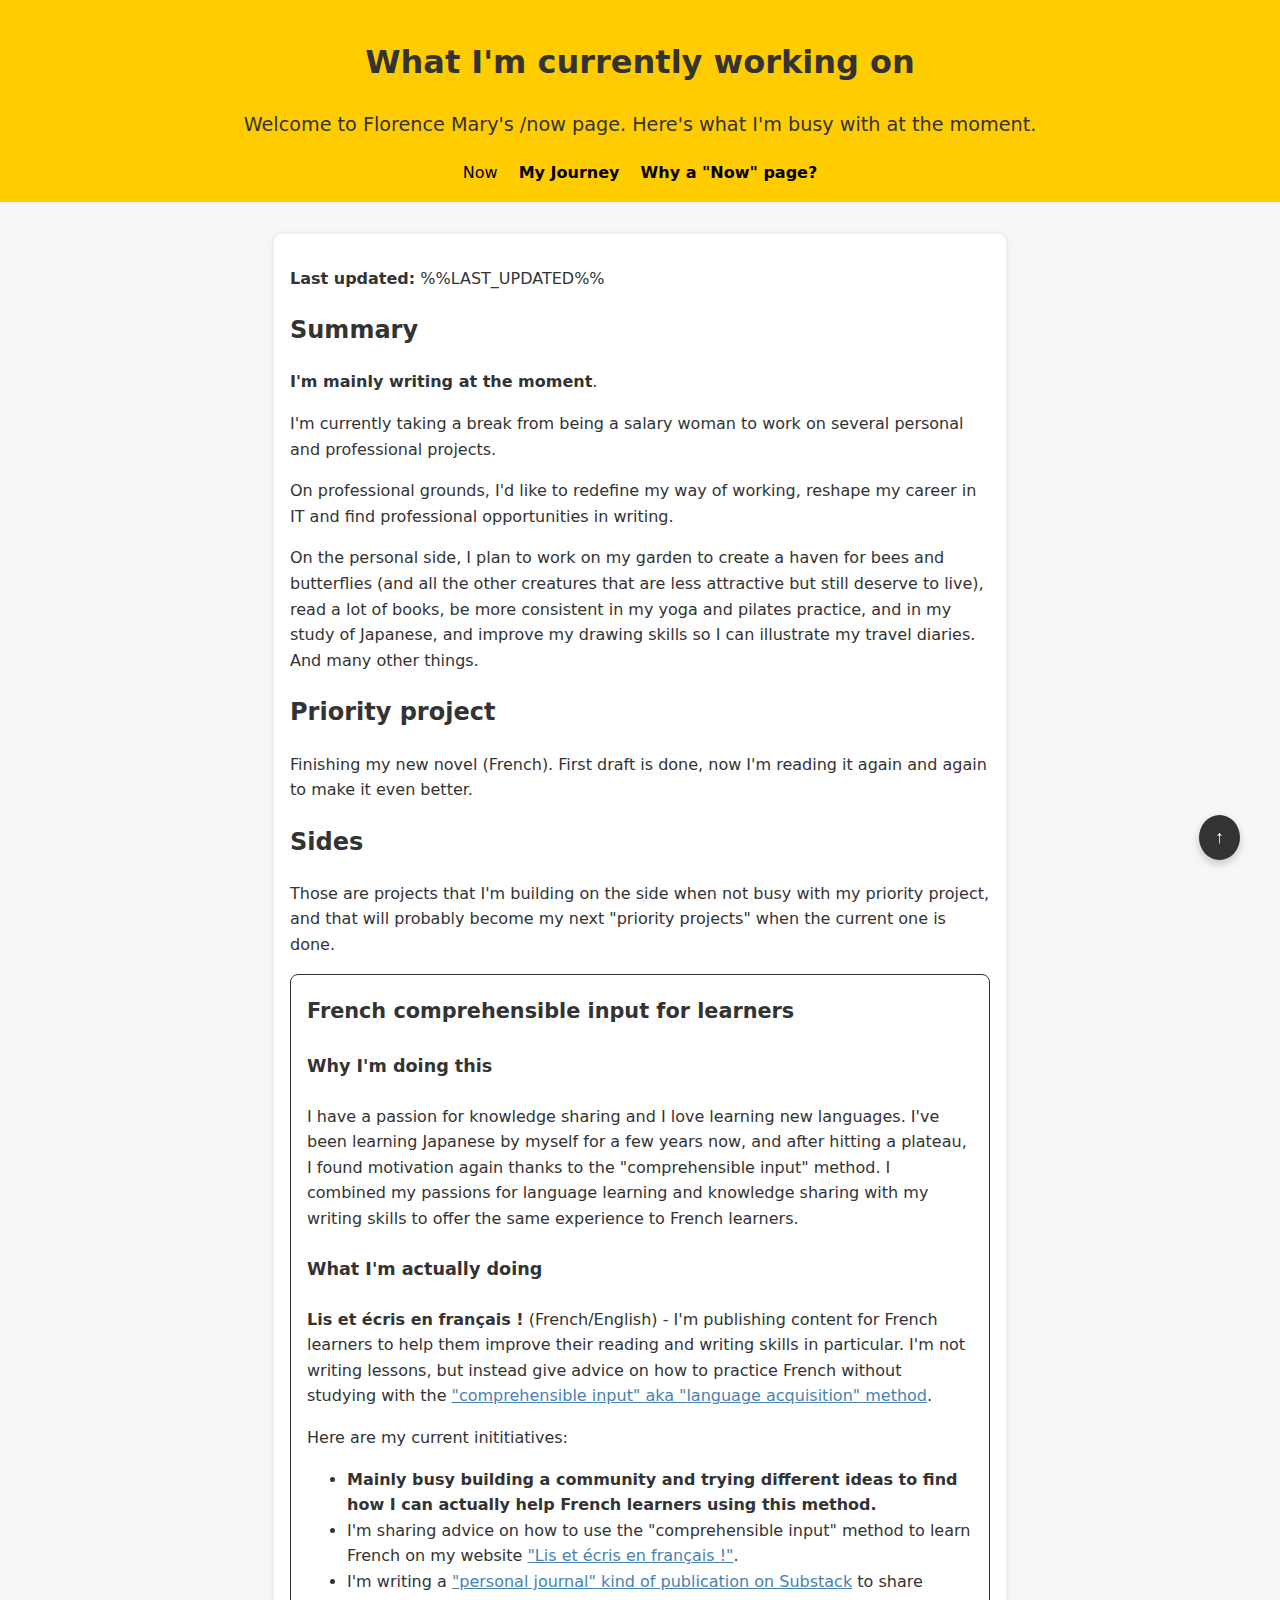
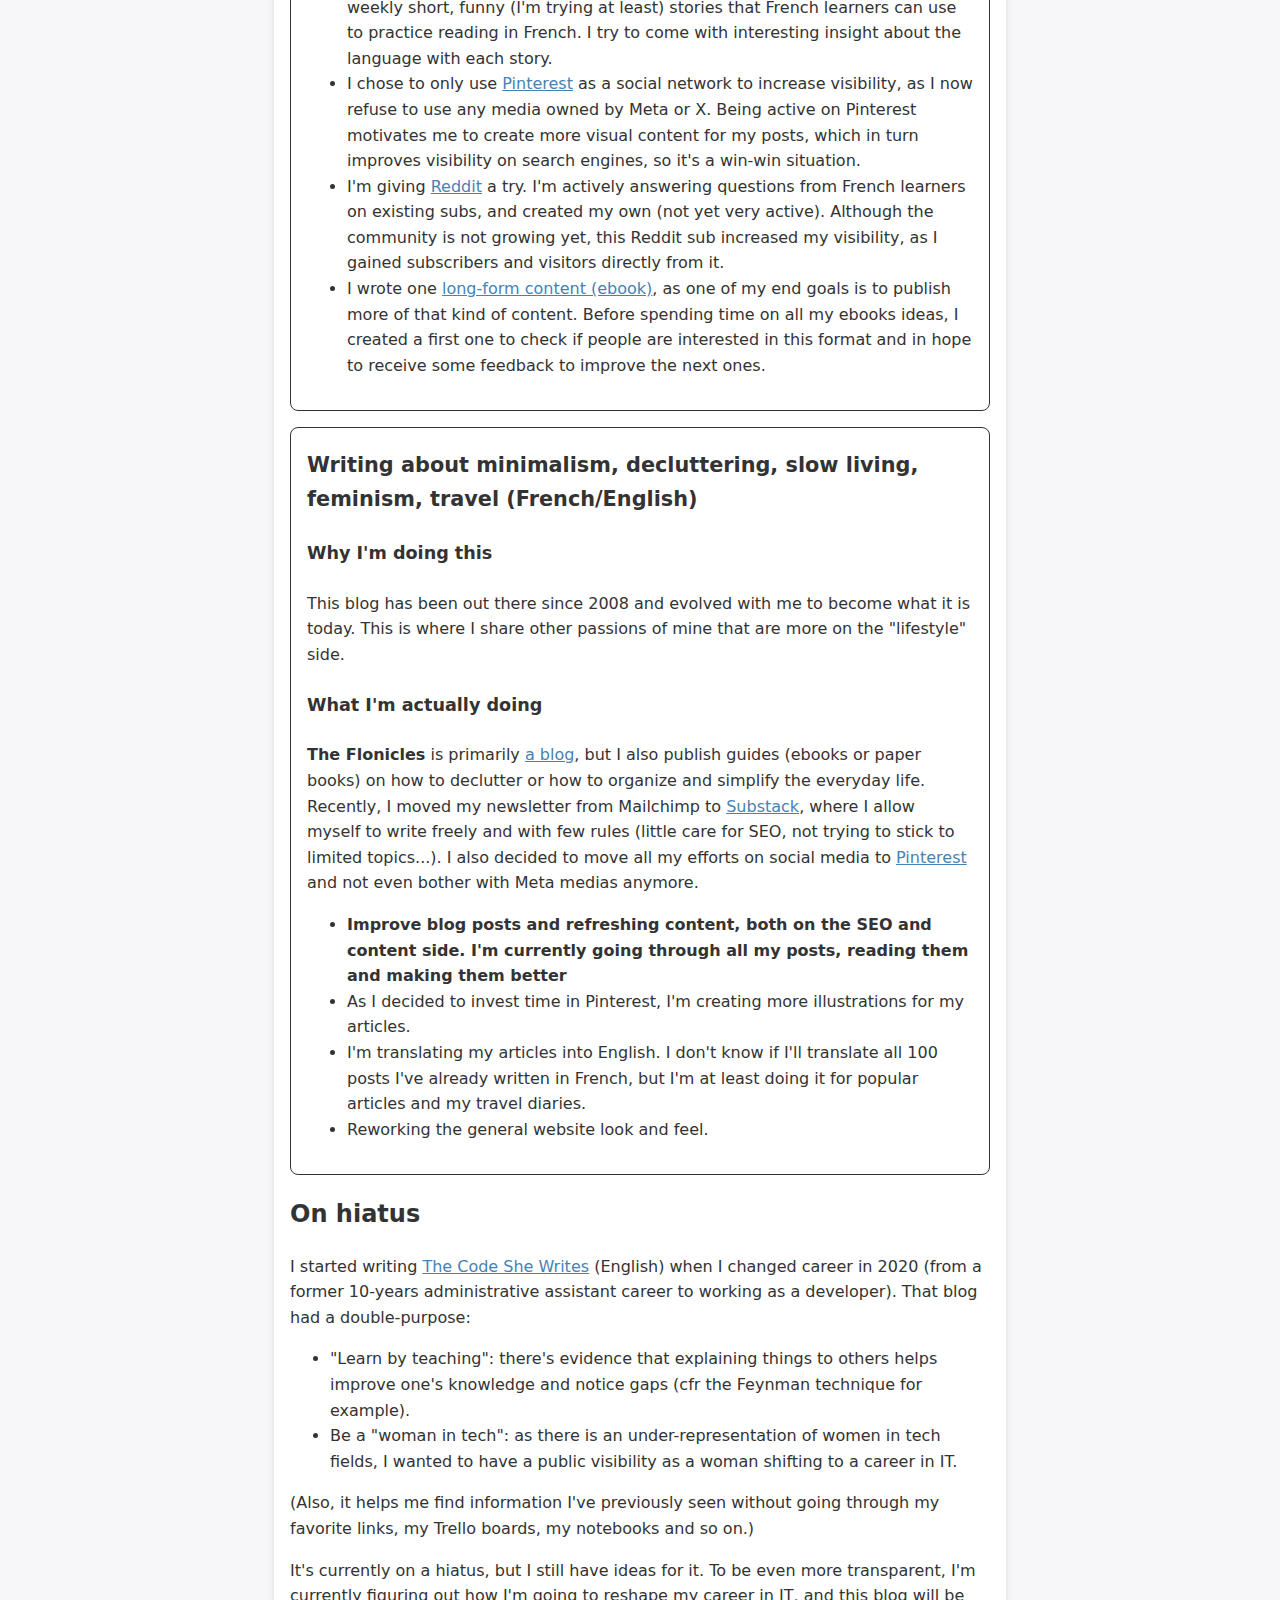
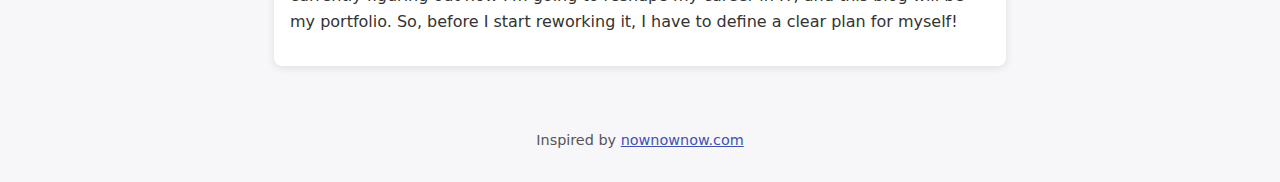
<file: index.html>
<!DOCTYPE html>
<html lang="en">
<head>
    <meta charset="UTF-8"/>
    <meta name="viewport" content="width=device-width, initial-scale=1.0"/>
    <title>Florence Mary's Now Page</title>
    <link rel="stylesheet" href="style.css"/>
</head>
<body>
<a id="top"></a>

<header>
    <h1>What I'm currently working on</h1>
    <p class="page-description">Welcome to Florence Mary's /now page. Here's what I'm busy with at the moment.</p>

    <nav>
        <span>Now</span>
        <a href="journey.html">My Journey</a>
        <a href="why.html">Why a "Now" page?</a>
    </nav>

</header>

<main>
    <section>
        <p><strong>Last updated:</strong> %%LAST_UPDATED%%</p>
        <h2>Summary</h2>
        <p><strong>I'm mainly writing at the moment</strong>.</p>
        <p>I'm currently taking a break from being a salary woman to work on several personal and professional
            projects.</p>
        <p>On professional grounds, I'd like to redefine my way of working, reshape my career in IT and find
            professional opportunities in writing.</p>
        <p>On the personal side, I plan to work on my garden to create a haven for bees and butterflies (and all the
            other creatures that are less attractive but still deserve to live), read a lot of books, be more consistent
            in my yoga and pilates practice, and in my study of Japanese, and improve my drawing skills so I can
            illustrate my travel diaries. And many other things.</p>


        <h2>Priority project</h2>
        Finishing my new novel (French). First draft is done, now I'm reading it again and again to make it even better.

        <h2>Sides</h2>
        Those are projects that I'm building on the side when not busy with my priority project, and that will probably
        become my next "priority projects" when the current one is done.
        <section class="one-job">
            <h3>French comprehensible input for learners</h3>
            <h4>Why I'm doing this</h4>
            I have a passion for knowledge sharing and I love learning new languages. I've been learning Japanese by
            myself for a few years now, and after hitting a plateau, I found motivation again thanks to the
            "comprehensible input" method. I combined my passions for language learning and knowledge sharing with my
            writing skills to offer the same experience to French learners.

            <h4>What I'm actually doing</h4>
            <p><strong>Lis et écris en français !</strong> (French/English) - I'm publishing content for French learners
                to help them improve their reading and writing skills in particular. I'm not writing lessons, but
                instead give advice on how to practice French without studying with the <a
                        href="https://feliciamarlove.substack.com/p/french-comprehensible-input-ba5">"comprehensible
                    input" aka "language acquisition" method</a>. </p>
            <p>Here are my current inititiatives:</p>

            <ul>
                <li><strong>Mainly busy building a community and trying different ideas to find how I can actually help
                    French learners using this method.</strong></li>
                <li>I'm sharing advice on how to use the "comprehensible input" method to learn French on my website <a
                        href="https://lis-et-ecris-en-francais.fr/">"Lis et écris en français !"</a>.
                </li>
                <li>I'm writing a <a href="https://feliciamarlove.substack.com/">"personal journal" kind of publication
                    on
                    Substack</a> to share weekly short, funny (I'm trying at least) stories that French learners can use
                    to
                    practice reading in French. I try to come with interesting insight about the language with each
                    story.
                </li>
                <li>I chose to only use <a
                        href="https://fr.pinterest.com/theflonicles/french-comprehensible-input-learning-french/">Pinterest</a>
                    as a social network to increase visibility, as I now refuse to use any media owned by Meta or X.
                    Being
                    active on Pinterest motivates me to create more visual content for my posts, which in turn improves
                    visibility on search engines, so it's a win-win situation.
                </li>
                <li>I'm giving <a href="https://www.reddit.com/r/Frenchinput/">Reddit</a> a try. I'm actively answering
                    questions from French learners on existing subs, and created my own (not yet very active). Although
                    the
                    community is not growing yet, this Reddit sub increased my visibility, as I gained subscribers and
                    visitors directly from it.
                </li>
                <li>I wrote one <a href="https://feliciamarlove.substack.com/p/livre-complet-french-comprehensible">long-form
                    content (ebook)</a>, as one of my end goals is to publish more of that kind of content. Before
                    spending
                    time on all my ebooks ideas, I created a first one to check if people are interested in this format
                    and
                    in hope to receive some feedback to improve the next ones.
                </li>
            </ul>
        </section>

        <section class="one-job">
            <h3>Writing about minimalism, decluttering, slow living, feminism, travel (French/English)</h3>
            <h4>Why I'm doing this</h4>
            This blog has been out there since 2008 and evolved with me to become what it is today. This is where I
            share other passions of mine that are more on the "lifestyle" side.

            <h4>What I'm actually doing</h4>
            <p><strong>The Flonicles</strong> is primarily <a href="https://www.theflonicles.be/">a blog</a>, but I also
                publish guides (ebooks or paper books) on how to declutter or how to organize and simplify the everyday
                life. Recently, I moved my newsletter from Mailchimp to <a href="https://theflonicles.substack.com/">Substack</a>,
                where I allow myself to write freely and with few rules (little care for SEO, not trying to stick to
                limited topics...). I also decided to move all my efforts on social media to <a
                        href="https://www.pinterest.com/theflonicles/">Pinterest</a> and not even bother with Meta
                medias anymore.</p>

            <ul>
                <li><strong>Improve blog posts and refreshing content, both on the SEO and content side. I'm currently
                    going
                    through all my posts, reading them and making them better</strong></li>
                <li>As I decided to invest time in Pinterest, I'm creating more illustrations for my articles.</li>
                <li>I'm translating my articles into English. I don't know if I'll translate all 100 posts I've already
                    written in French, but I'm at least doing it for popular articles and my travel diaries.
                </li>
                <li>Reworking the general website look and feel.</li>
            </ul>
        </section>

        <h2>On hiatus</h2>
        <p>I started writing <a href="https://thecodeshewrites.com/">The Code She Writes</a> (English) when I changed career in
            2020 (from a former 10-years administrative assistant career to working as a developer). That blog had a
            double-purpose:</p>
        <ul>
            <li>"Learn by teaching": there's evidence that explaining things to others helps improve one's knowledge and
                notice gaps (cfr the Feynman technique for example).
            </li>
            <li>Be a "woman in tech": as there is an under-representation of women in tech fields, I wanted to have a
                public visibility as a woman shifting to a career in IT.
            </li>
        </ul>
        <p>(Also, it helps me find information I've previously seen without going through my favorite links, my Trello
            boards, my notebooks and so on.)</p>
        <p>It's currently on a hiatus, but I still have ideas for it. To be even more transparent, I'm currently
            figuring
            out how I'm going to reshape my career in IT, and this blog will be my portfolio. So, before I start
            reworking it, I have to define a clear plan for myself!</p>

        <a href="#top">
            <button id="backToTop" title="Go to top">↑</button>
        </a>

    </section>

</main>

<footer>
    <p>Inspired by <a href="https://nownownow.com" target="_blank">nownownow.com</a></p>
</footer>
</body>
</html>
</file>
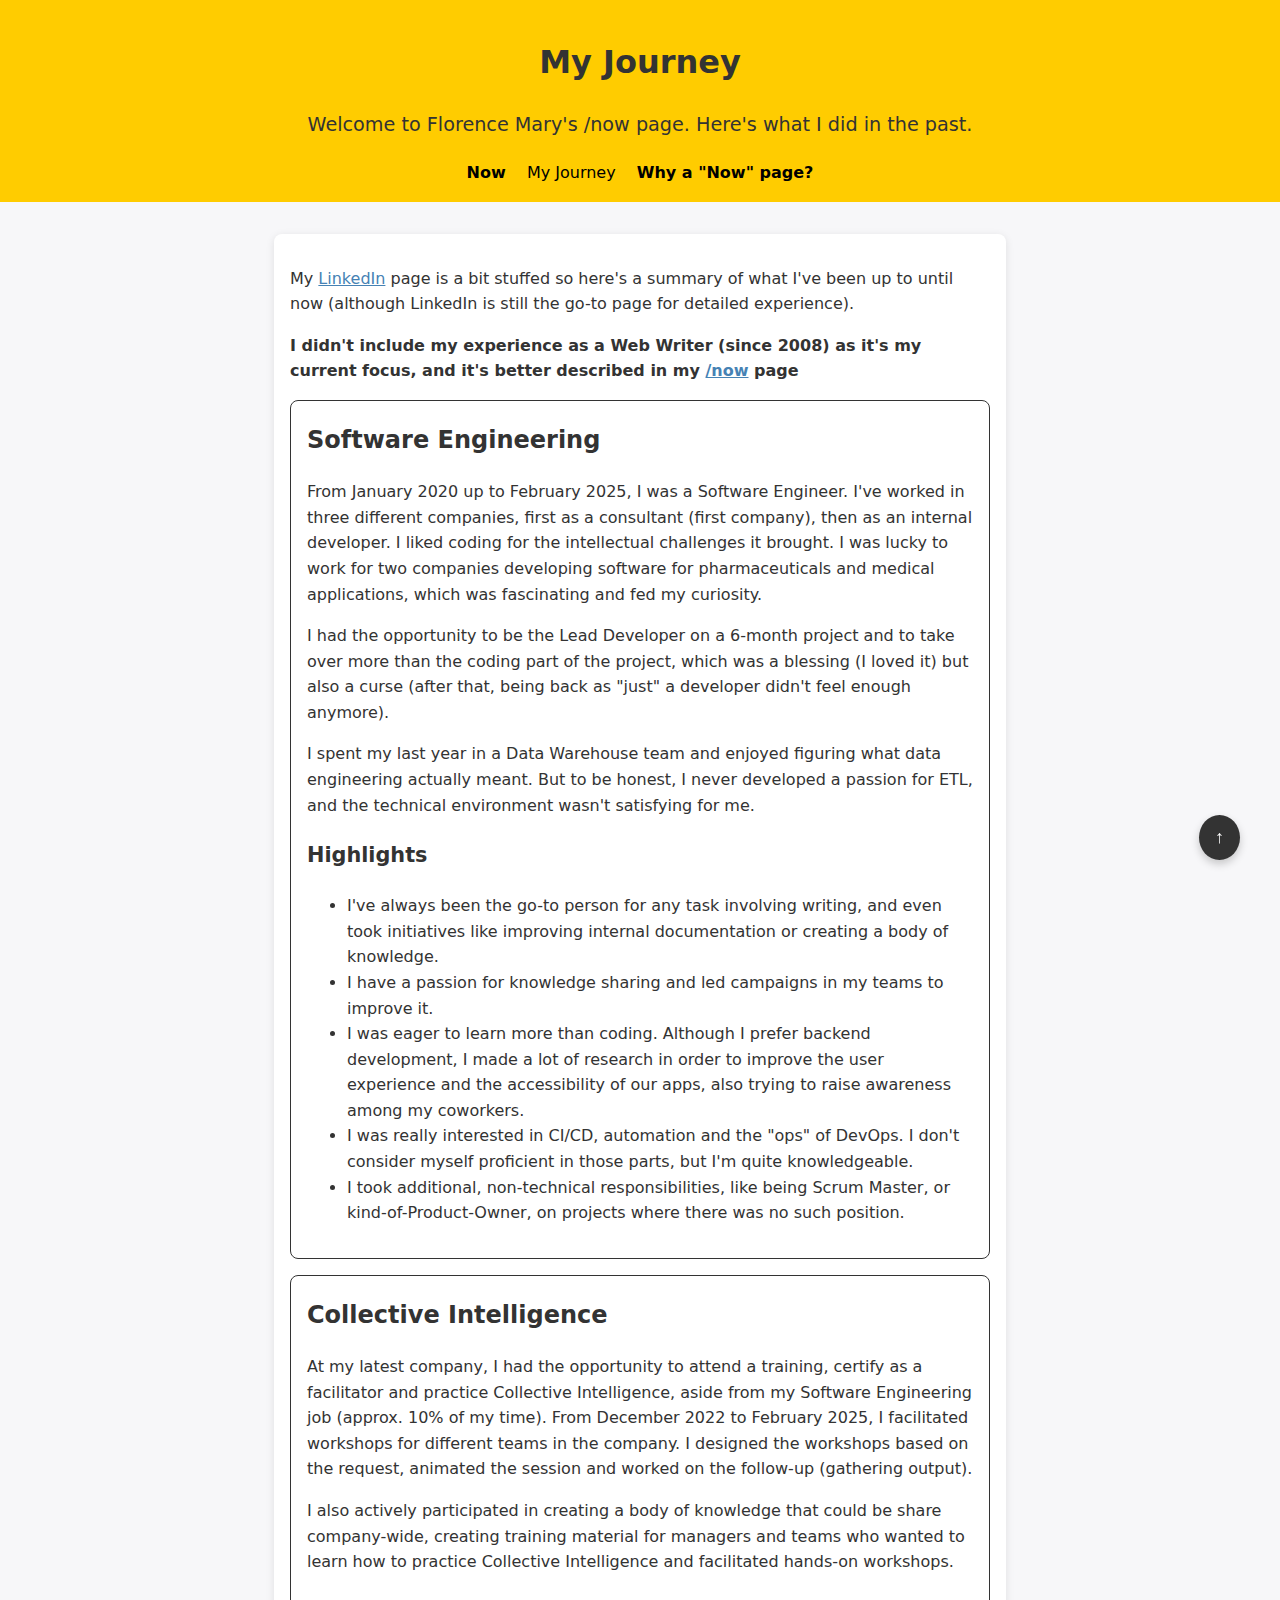
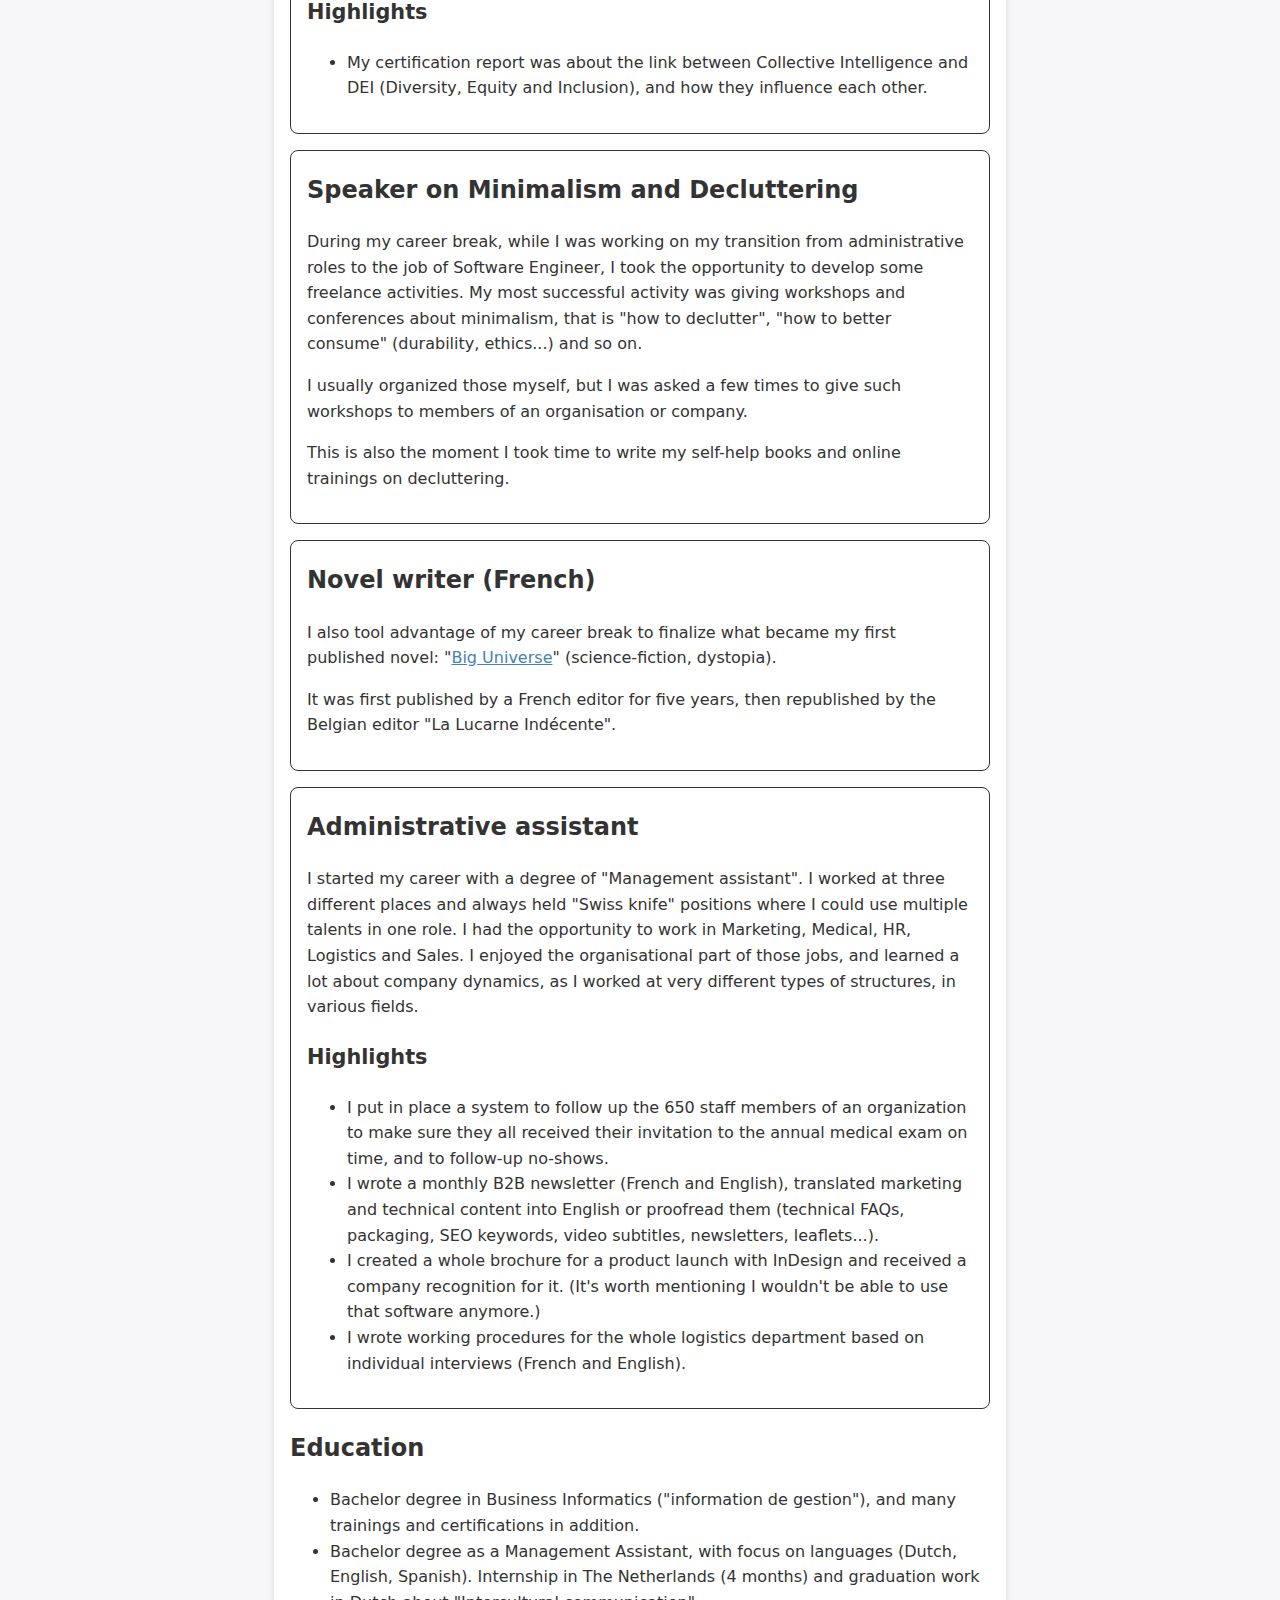
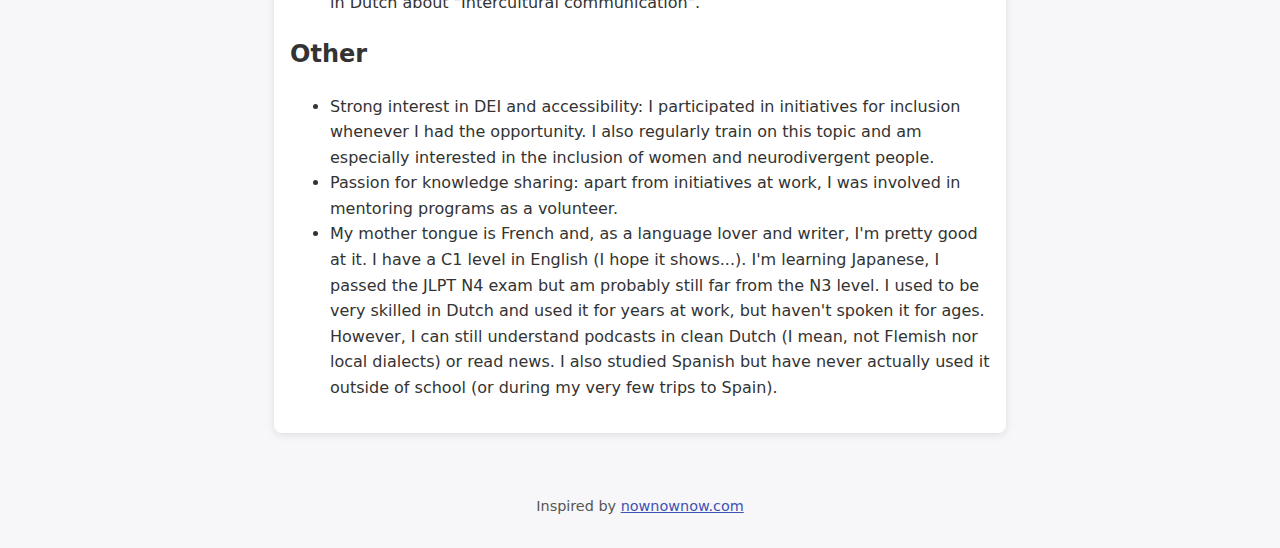
<file: journey.html>
<!DOCTYPE html>
<html lang="en">
<head>
    <meta charset="UTF-8"/>
    <meta name="viewport" content="width=device-width, initial-scale=1.0"/>
    <title>My Journey</title>
    <link rel="stylesheet" href="style.css"/>
</head>
<body>
<a id="top"></a>

<header>
    <h1>My Journey</h1>
    <p class="page-description">Welcome to Florence Mary's /now page. Here's what I did in the past.</p>
    <p class="desktop-warning">Looks best on desktop or tablet!</p>
    <nav>
        <a href="index.html">Now</a>
        <span>My Journey</span>
        <a href="why.html">Why a "Now" page?</a>
    </nav>
</header>

<main>
    <section>
        <p>My <a href="https://www.linkedin.com/in/florence-mary/">LinkedIn</a> page is a bit stuffed so here's a
            summary of what I've been up to until now (although LinkedIn is still the go-to page for detailed
            experience).</p>
        <p><strong>I didn't include my experience as a Web Writer (since 2008) as it's my current focus, and it's
            better described in my <a href="index.html">/now</a> page</strong></p>

        <section class="one-job">
            <h2>Software Engineering</h2>

            <p>From January 2020 up to February 2025, I was a Software Engineer. I've worked in three different
                companies,
                first as a consultant (first company), then as an internal developer. I liked coding for the
                intellectual
                challenges it brought. I was lucky to work for two companies developing software for pharmaceuticals and
                medical applications, which was fascinating and fed my curiosity.</p>
            <p>I had the opportunity to be the Lead Developer on a 6-month project and to take over more than the coding
                part of the project, which was a blessing (I loved it) but also a curse (after that, being back as
                "just" a
                developer didn't feel enough anymore).</p>
            <p>I spent my last year in a Data Warehouse team and enjoyed figuring what data engineering actually meant.
                But
                to be honest, I never developed a passion for ETL, and the technical environment wasn't satisfying for
                me.</p>
            <h3>Highlights</h3>
            <ul>
                <li>I've always been the go-to person for any task involving writing, and even took initiatives like
                    improving
                    internal documentation or creating a body of knowledge.
                </li>
                <li>I have a passion for knowledge sharing and led campaigns in my teams to improve it.</li>
                <li>I was eager to learn more than coding. Although I prefer backend development, I made a lot of
                    research
                    in
                    order to improve the user experience and the accessibility of our apps, also trying to raise
                    awareness
                    among
                    my coworkers.
                </li>
                <li>I was really interested in CI/CD, automation and the "ops" of DevOps. I don't consider myself
                    proficient
                    in
                    those parts, but I'm quite knowledgeable.
                </li>
                <li>I took additional, non-technical responsibilities, like being Scrum Master, or
                    kind-of-Product-Owner, on
                    projects where there was no such position.
                </li>
            </ul>
        </section>

        <section class="one-job">

            <h2>Collective Intelligence</h2>

            <p>At my latest company, I had the opportunity to attend a training, certify as a facilitator and practice
                Collective Intelligence, aside from my Software Engineering job (approx. 10% of my time). From December
                2022
                to February 2025, I facilitated workshops for different teams in the company. I designed the workshops
                based
                on the request, animated the session and worked on the follow-up (gathering output).</p>
            <p>I also actively participated in creating a body of knowledge that could be share company-wide, creating
                training material for managers and teams who wanted to learn how to practice Collective Intelligence and
                facilitated hands-on workshops.</p>
            <h3>Highlights</h3>
            <ul>
                <li>My certification report was about the link between Collective Intelligence and DEI (Diversity,
                    Equity
                    and
                    Inclusion), and how they influence each other.
                </li>
            </ul>
        </section>

        <section class="one-job">
            <h2>Speaker on Minimalism and Decluttering</h2>
            <p>During my career break, while I was working on my transition from administrative roles to the job of
                Software
                Engineer, I took the opportunity to develop some freelance activities. My most successful activity was
                giving workshops and conferences about minimalism, that is "how to declutter", "how to better consume"
                (durability, ethics...) and so on.</p>
            <p>I usually organized those myself, but I was asked a few times to give such workshops to members of an
                organisation or company.</p>
            <p>This is also the moment I took time to write my self-help books and online trainings on decluttering.</p>
        </section>

        <section class="one-job">
            <h2>Novel writer (French)</h2>
            <p>I also tool advantage of my career break to finalize what became my first published novel: "<a
                    href="https://www.lalucarneindecente.com/product-page/big-universe-florence-mary">Big Universe</a>"
                (science-fiction, dystopia).</p>
            <p>It was first published by a French editor for five years, then republished by the Belgian editor "La
                Lucarne Indécente".</p>
        </section>

        <section class="one-job">
            <h2>Administrative assistant</h2>
            <p>I started my career with a degree of "Management assistant". I worked at three different places and
                always
                held "Swiss knife" positions where I could use multiple talents in one role. I had the opportunity to
                work
                in Marketing, Medical, HR, Logistics and Sales. I enjoyed the organisational part of those jobs, and
                learned
                a lot about company dynamics, as I worked at very different types of structures, in various fields.</p>
            <h3>Highlights</h3>
            <ul>
                <li>I put in place a system to follow up the 650 staff members of an organization to make sure they all
                    received
                    their invitation to the annual medical exam on time, and to follow-up no-shows.
                </li>
                <li>I wrote a monthly B2B newsletter (French and English), translated marketing and technical content
                    into
                    English or proofread them (technical FAQs, packaging, SEO keywords, video subtitles, newsletters,
                    leaflets...).
                </li>
                <li>I created a whole brochure for a product launch with InDesign and received a company recognition for
                    it.
                    (It's worth mentioning I wouldn't be able to use that software anymore.)
                </li>
                <li>I wrote working procedures for the whole logistics department based on individual interviews (French
                    and
                    English).
                </li>
            </ul>
        </section>

        <h2>Education</h2>
        <ul>
            <li>Bachelor degree in Business Informatics ("information de gestion"), and many trainings and
                certifications in
                addition.
            </li>
            <li>Bachelor degree as a Management Assistant, with focus on languages (Dutch, English, Spanish). Internship
                in
                The Netherlands (4 months) and graduation work in Dutch about "Intercultural communication".
            </li>
        </ul>
        <h2>Other</h2>
        <ul>
            <li>Strong interest in DEI and accessibility: I participated in initiatives for inclusion whenever I had the
                opportunity. I also regularly train on this topic and am especially interested in the inclusion of women
                and
                neurodivergent people.
            </li>
            <li>Passion for knowledge sharing: apart from initiatives at work, I was involved in mentoring programs as a
                volunteer.
            </li>
            <li>My mother tongue is French and, as a language lover and writer, I'm pretty good at it. I have a C1 level
                in
                English (I hope it shows...). I'm learning Japanese, I passed the JLPT N4 exam but am probably still far
                from the N3 level. I used to be very skilled in Dutch and used it for years at work, but haven't spoken
                it
                for ages. However, I can still understand podcasts in clean Dutch (I mean, not Flemish nor local
                dialects)
                or read news. I also studied Spanish but have never actually used it outside of school (or during my
                very
                few trips to Spain).
            </li>
        </ul>

        <a href="#top">
            <button id="backToTop" title="Go to top">↑</button>
        </a>


    </section>
</main>

<footer>
    <p>Inspired by <a href="https://nownownow.com" target="_blank">nownownow.com</a></p>
</footer>
</body>
</html>
</file>
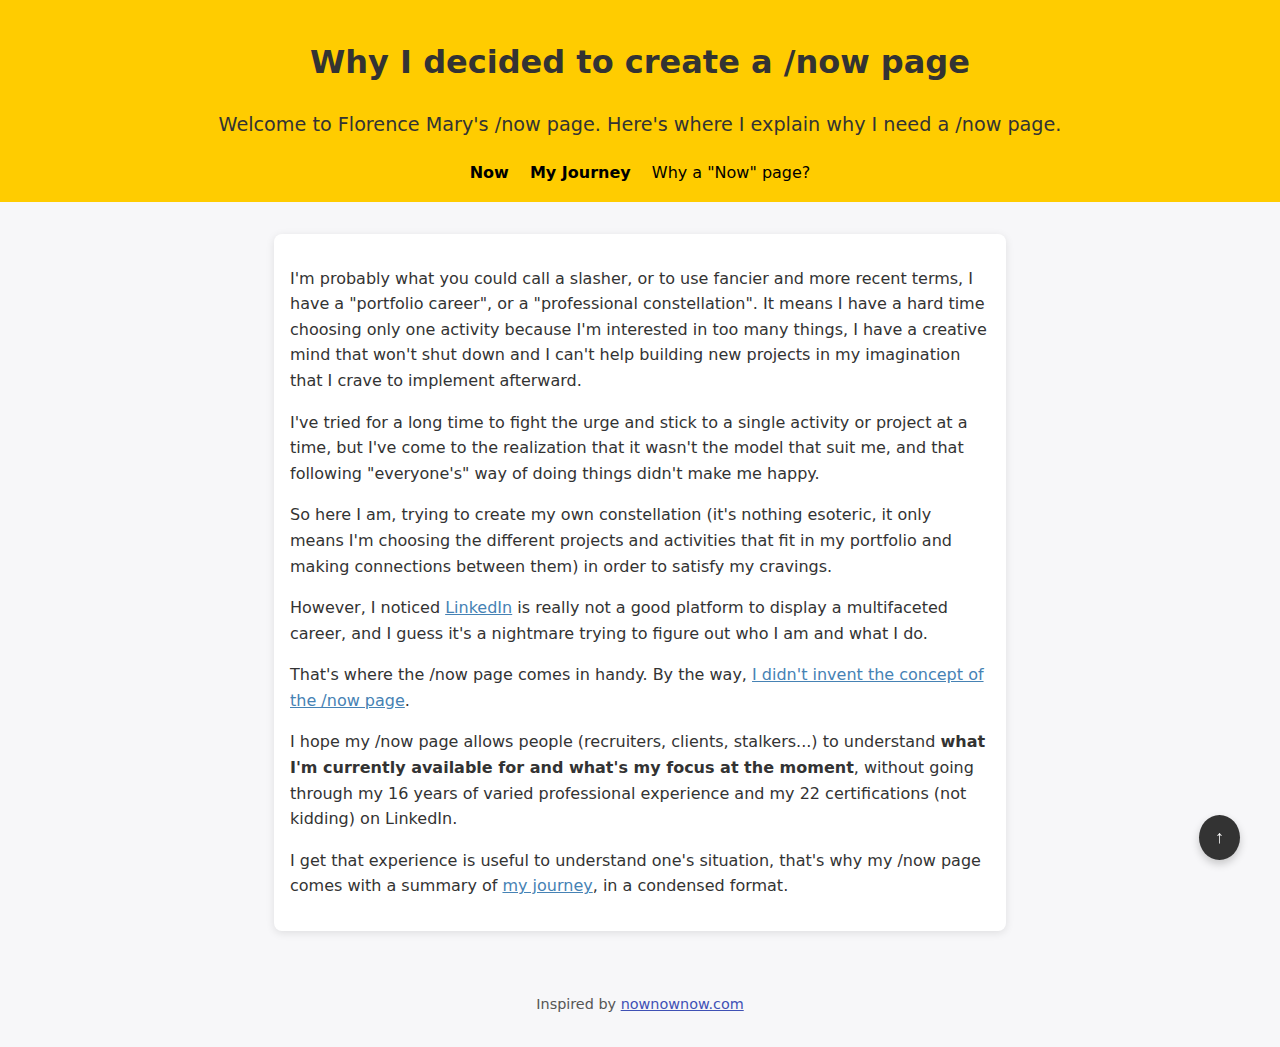
<file: why.html>
<!DOCTYPE html>
<html lang="en">
<head>
    <meta charset="UTF-8"/>
    <meta name="viewport" content="width=device-width, initial-scale=1.0"/>
    <title>My Journey</title>
    <link rel="stylesheet" href="style.css"/>
</head>
<body>
<header>
    <a id="top"></a>

    <h1>Why I decided to create a /now page</h1>
    <p class="page-description">Welcome to Florence Mary's /now page. Here's where I explain why I need a /now page.</p>
    <nav>
        <a href="now.html">Now</a>
        <a href="journey.html">My Journey</a>
        <span>Why a "Now" page?</span>
    </nav>
</header>

<main>
    <section>
        <p>I'm probably what you could call a slasher, or to use fancier and more recent terms, I have a "portfolio
            career", or a "professional constellation". It means I have a hard time choosing only one activity because
            I'm interested in too many things, I have a creative mind that won't shut down and I can't help building new
            projects in my imagination that I crave to implement afterward.</p>
        <p>I've tried for a long time to fight the urge and stick to a single activity or project at a time, but I've
            come to the realization that it wasn't the model that suit me, and that following "everyone's" way of doing
            things didn't make me happy.</p>
        <p>So here I am, trying to create my own constellation (it's nothing esoteric, it only means I'm choosing the
            different projects and activities that fit in my portfolio and making connections between them) in order to
            satisfy my cravings.</p>
        <p>However, I noticed <a href="https://www.linkedin.com/in/florence-mary">LinkedIn</a> is really not a good
            platform to display a multifaceted career, and I guess it's a nightmare trying to figure out who I am and
            what I do.</p>
        <p>That's where the /now page comes in handy. By the way, <a href="https://nownownow.com/">I didn't invent the
            concept of the /now page</a>.</p>
        <p>I hope my /now page allows people (recruiters, clients, stalkers...) to understand <strong>what I'm currently
            available for and what's my focus at the moment</strong>, without going through my 16 years of varied
            professional experience and my 22 certifications (not kidding) on LinkedIn.</p>
        <p>I get that experience is useful to understand one's situation, that's why my /now page comes with a
            summary of <a href="journey.html">my journey</a>, in a condensed format.</p>
    </section>
</main>

<a href="#top">
    <button id="backToTop" title="Go to top">↑</button>
</a>


<footer>
    <p>Inspired by <a href="https://nownownow.com" target="_blank">nownownow.com</a></p>
</footer>
</body>
</html>
</file>
<file: style.css>
body {
    font-family: "Roboto", system-ui, sans-serif;
    background: #f7f7f9;
    color: #333;
    margin: 0;
    padding: 0;
    line-height: 1.6;
}

header {
    background: #FFCC00;
    padding: 1rem;
    text-align: center;
}

h3 {
    font-size: 1.3em;
}

h4 {
    font-size: 1.1em;
}

a {
    color: SteelBlue;
}

nav {
    margin-top: 0.5rem;
}

nav a, span {
    color: black;
    margin: 0 0.5rem;
    text-decoration: none;
}

nav a {
    font-weight: bold;
}

nav a:hover {
    text-decoration: underline;
}

main {
    max-width: 700px;
    margin: 2rem auto;
    padding: 1rem;
    background: white;
    box-shadow: 0 2px 8px rgba(0, 0, 0, 0.1);
    border-radius: 8px;
}

.page-description {
    font-size: 1.2em;
}

.desktop-warning {
    position: fixed;
    top: 1em;
    left: 1em;
    background-color: #333;
    color: white;
    border: none;
    padding: 12px 16px;
    font-size: small;
    box-shadow: 0 4px 8px rgba(0, 0, 0, 0.2);
    transition: opacity 0.3s ease;
}

@media only screen and (min-width: 768px) {
    .desktop-warning {
        display: none;
    }
}

footer {
    text-align: center;
    padding: 1rem;
    font-size: 0.9rem;
    color: #555;
}

footer a {
    color: #3f51b5;
}

.one-job {
    padding: 0 1em 1em;
    margin-top: 1em;
    border: solid 1px;
    border-radius: 8px;
}

#backToTop {
    position: fixed;
    bottom: 40px;
    right: 40px;
    background-color: #333;
    color: white;
    border: none;
    padding: 12px 16px;
    font-size: 18px;
    border-radius: 50%;
    cursor: pointer;
    box-shadow: 0 4px 8px rgba(0, 0, 0, 0.2);
    transition: opacity 0.3s ease;
}

#backToTop:hover {
    background-color: #555;
}
</file>
